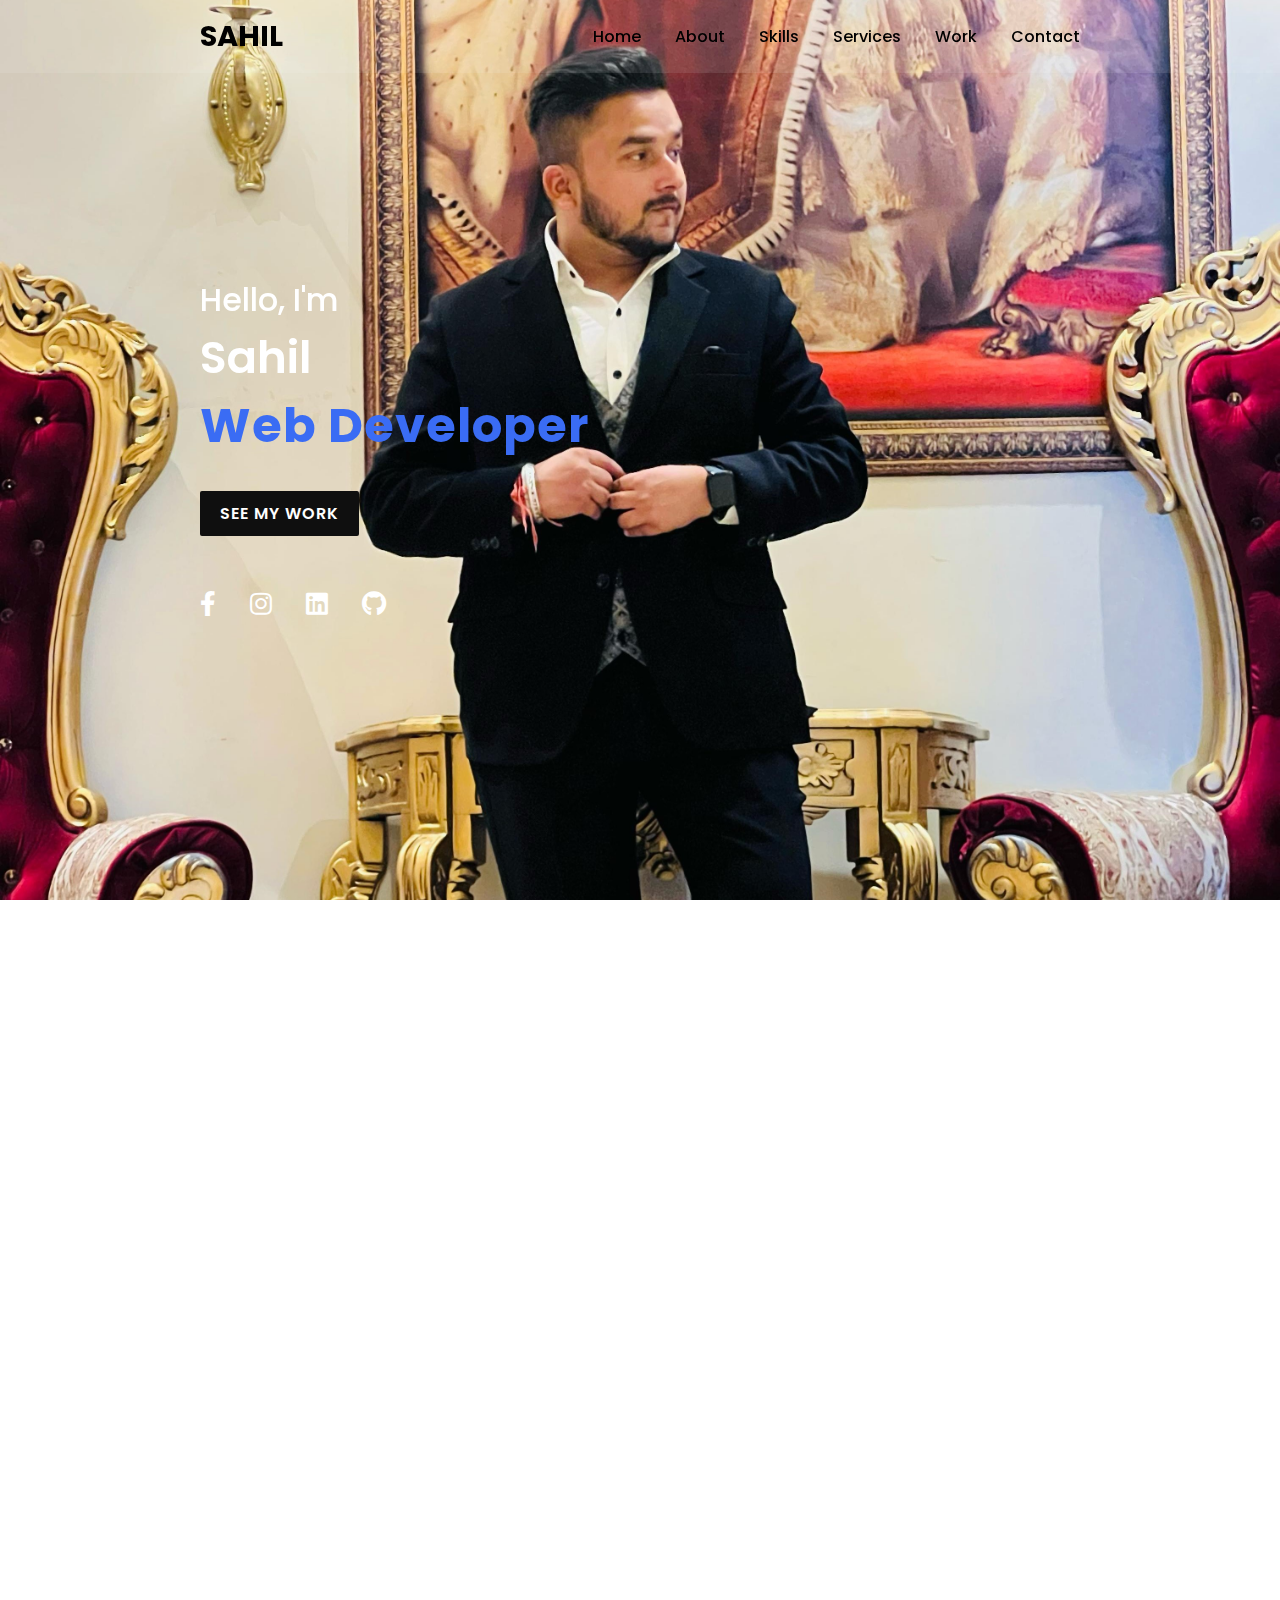
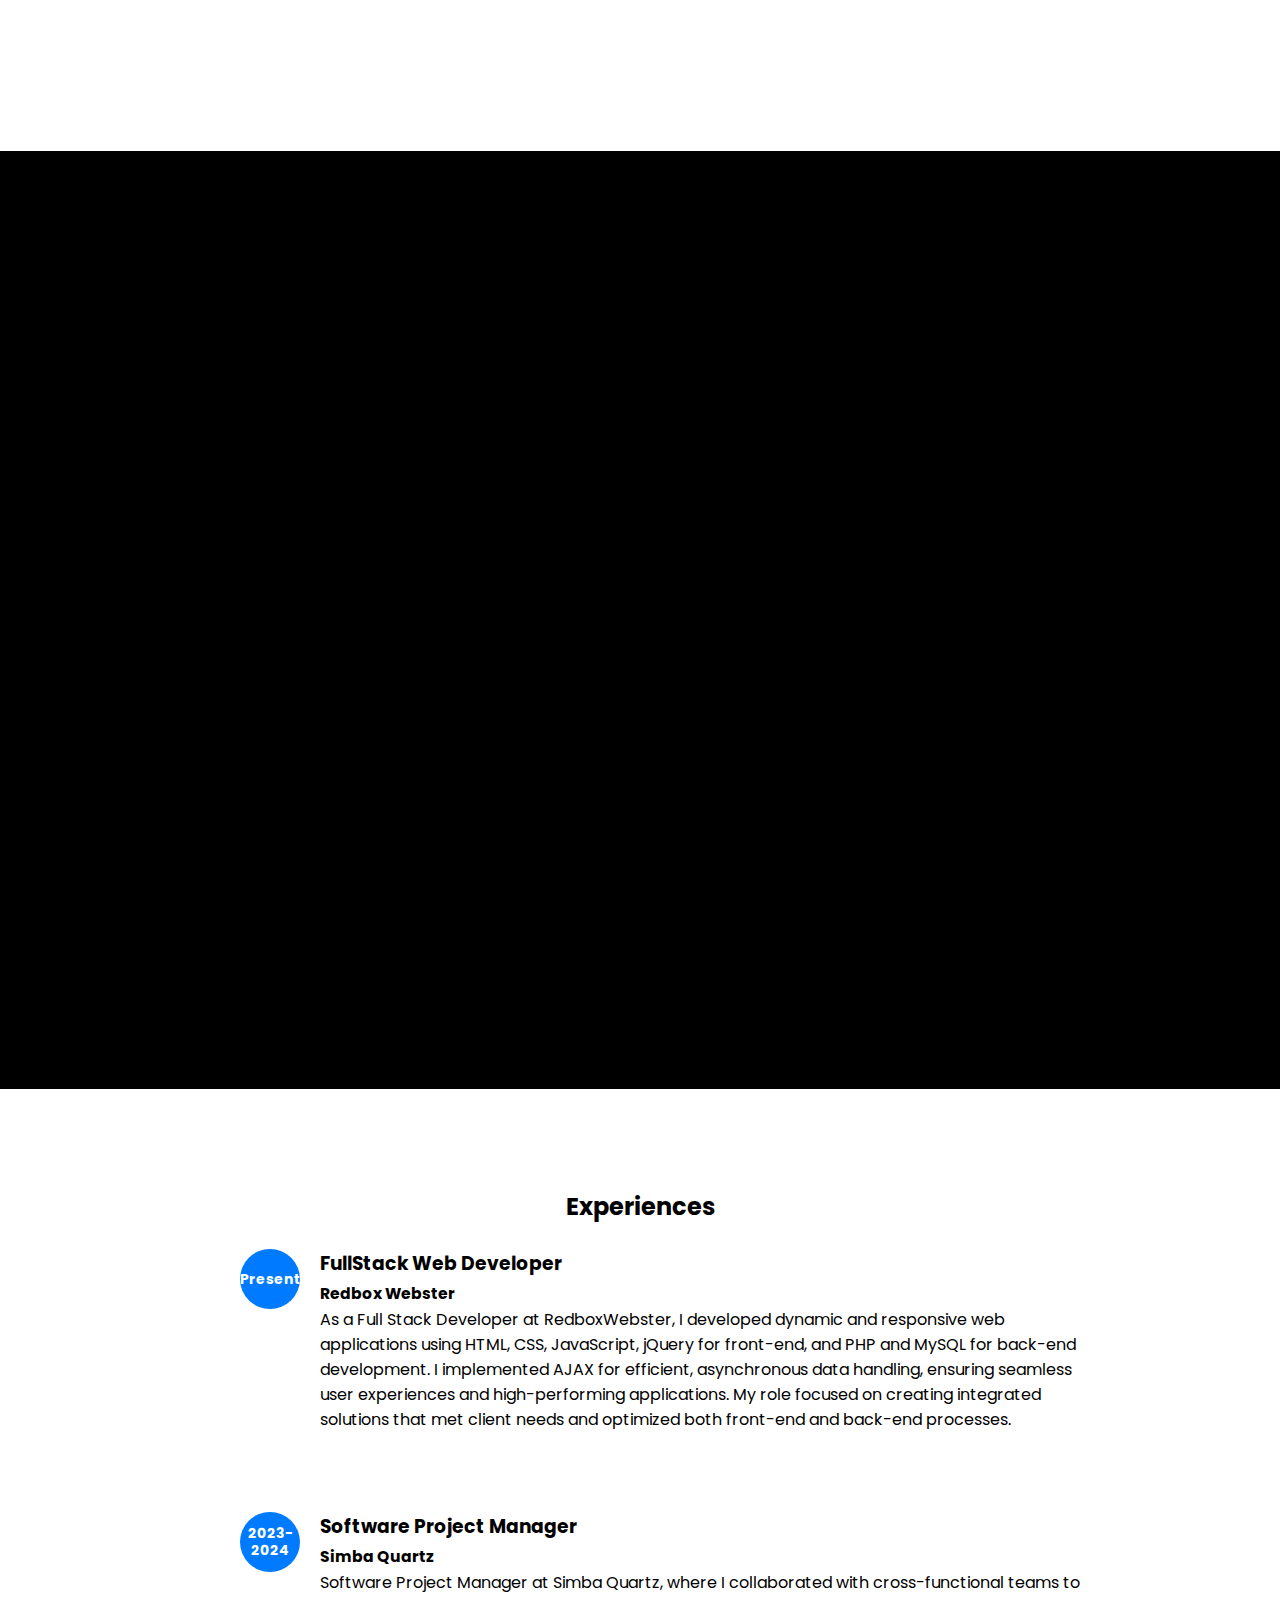
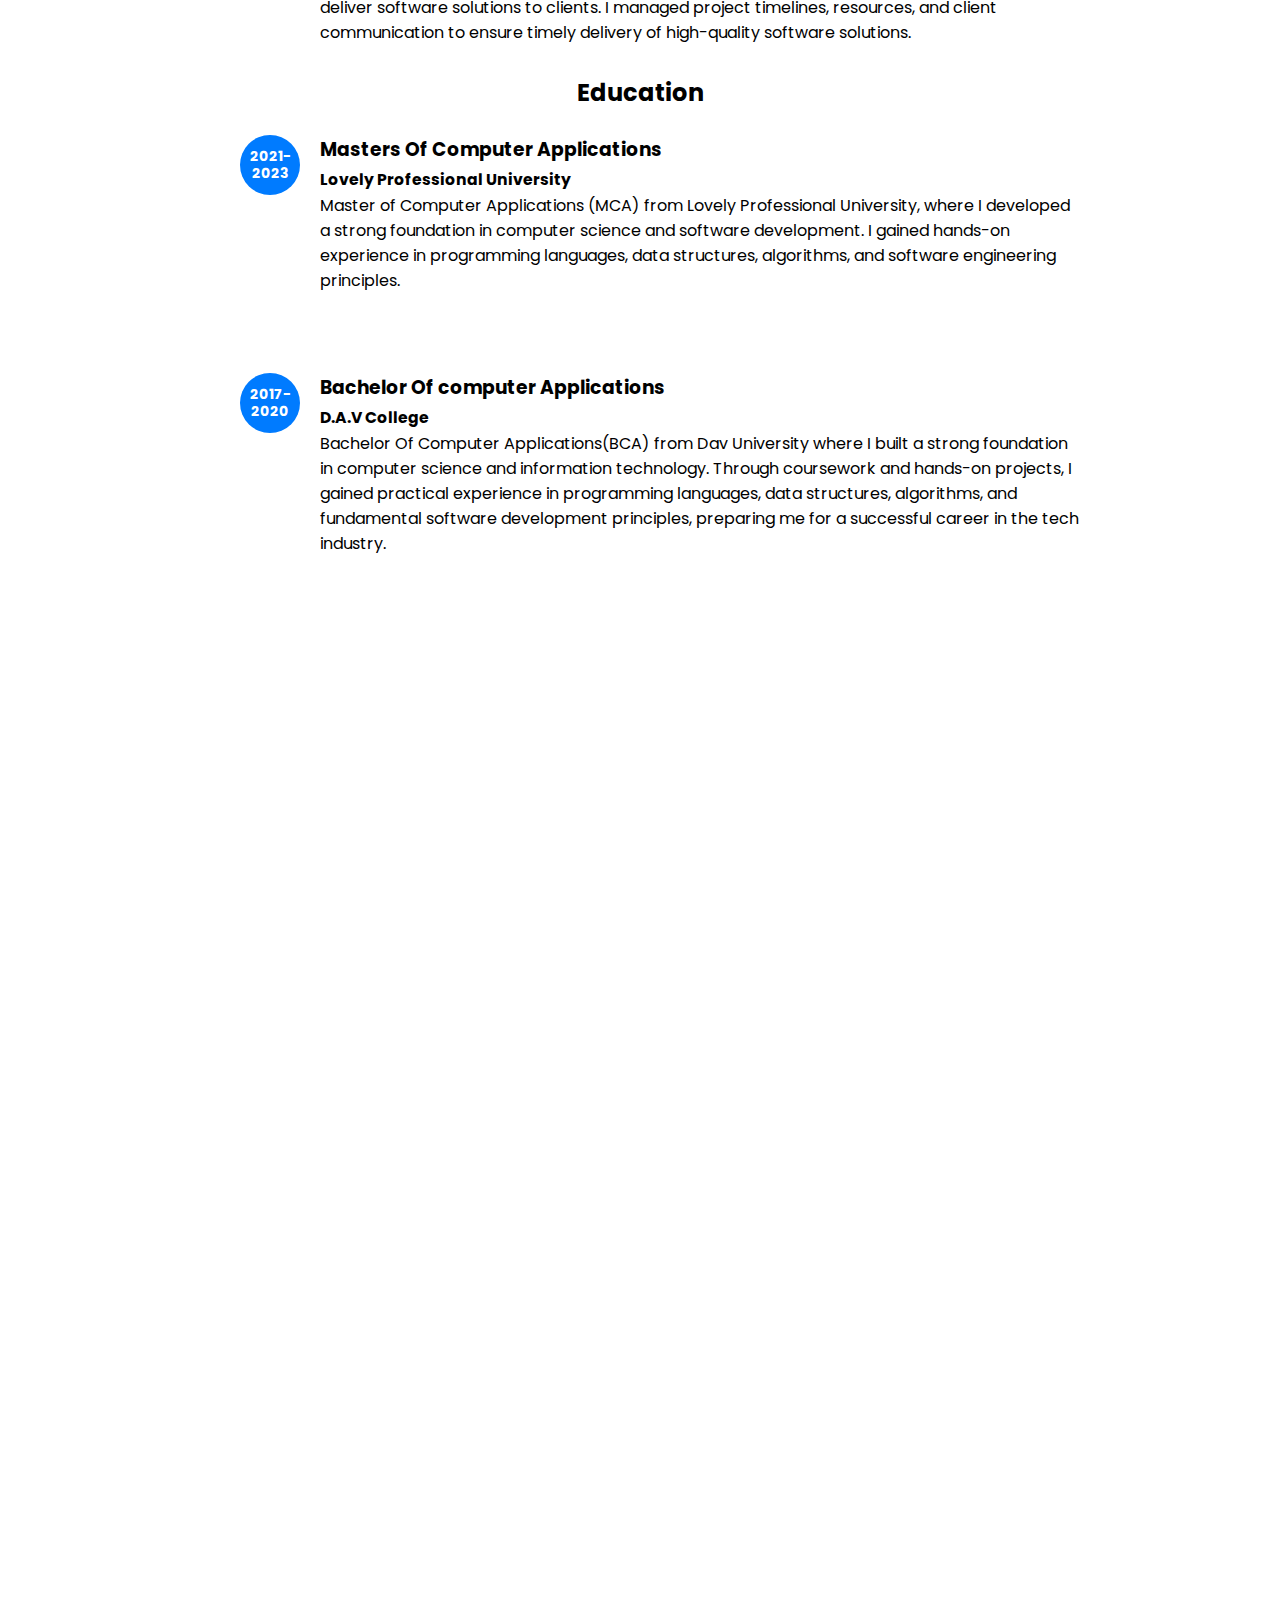
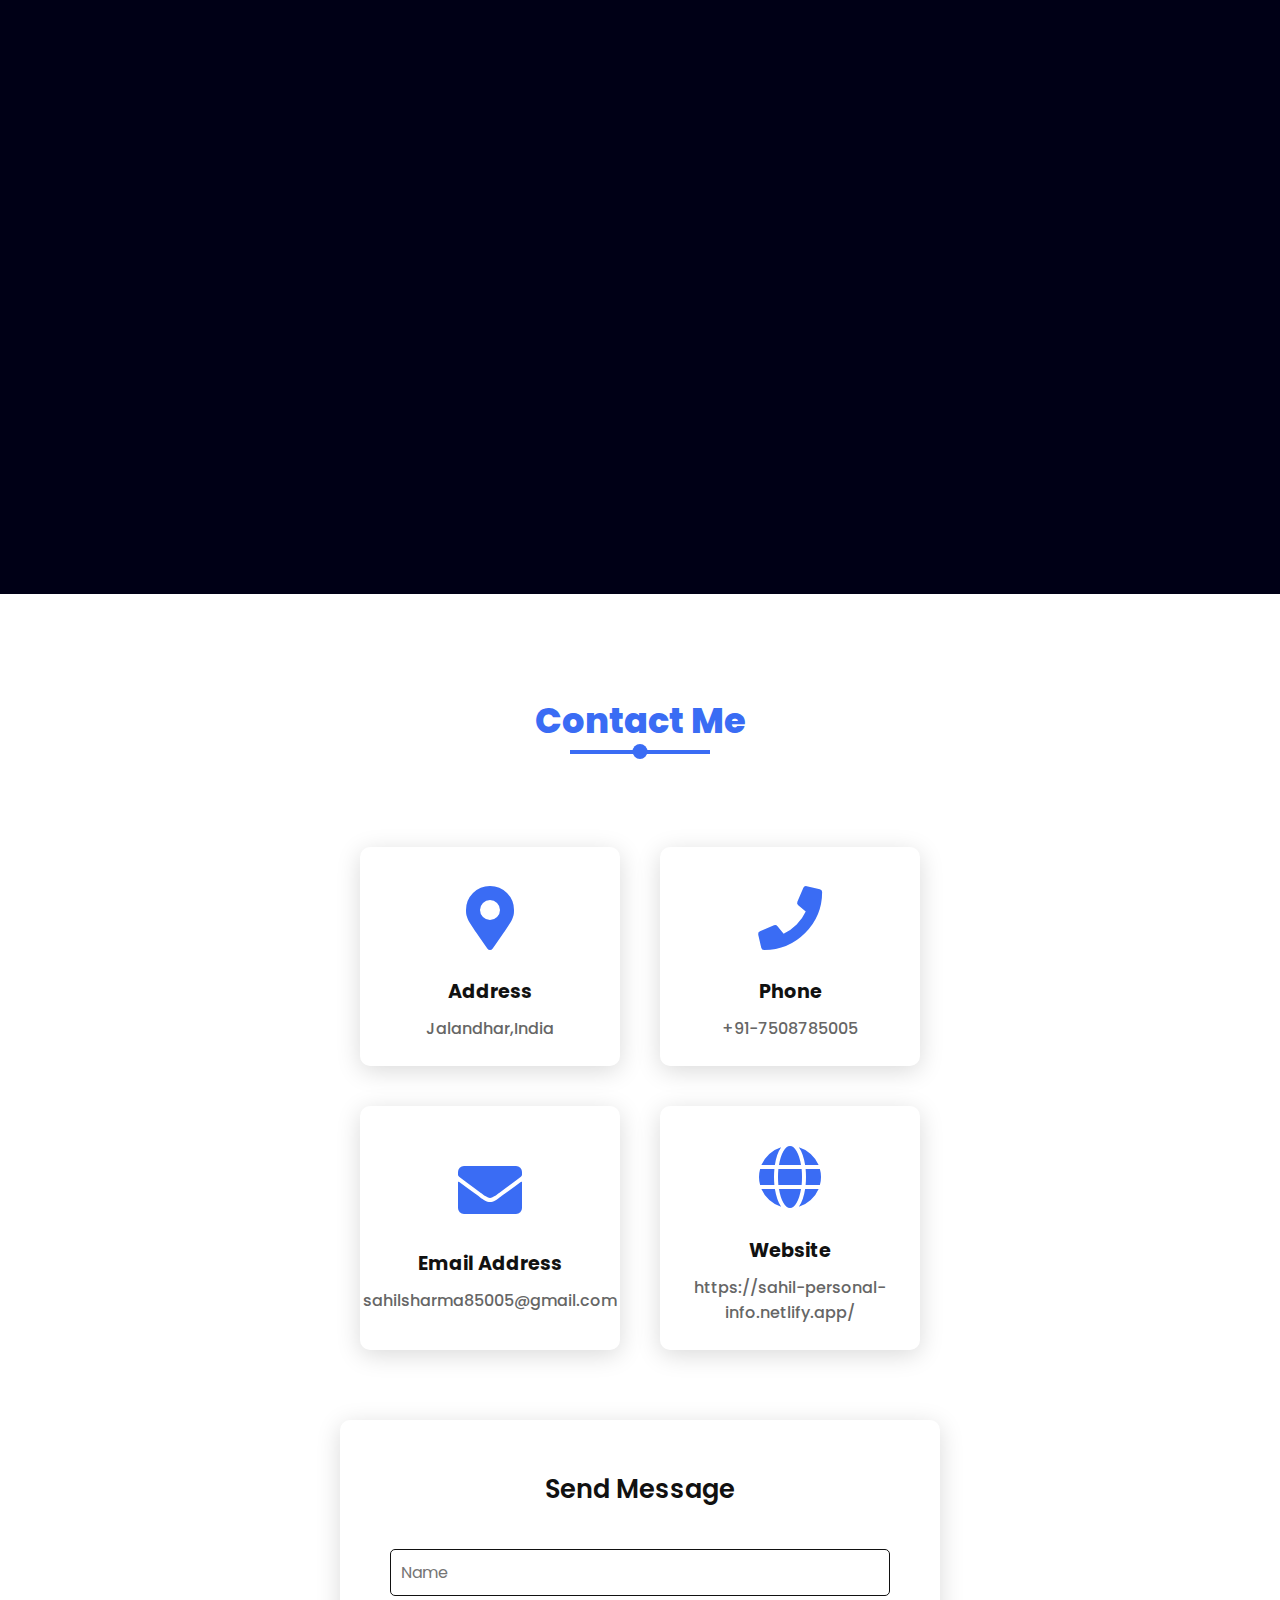
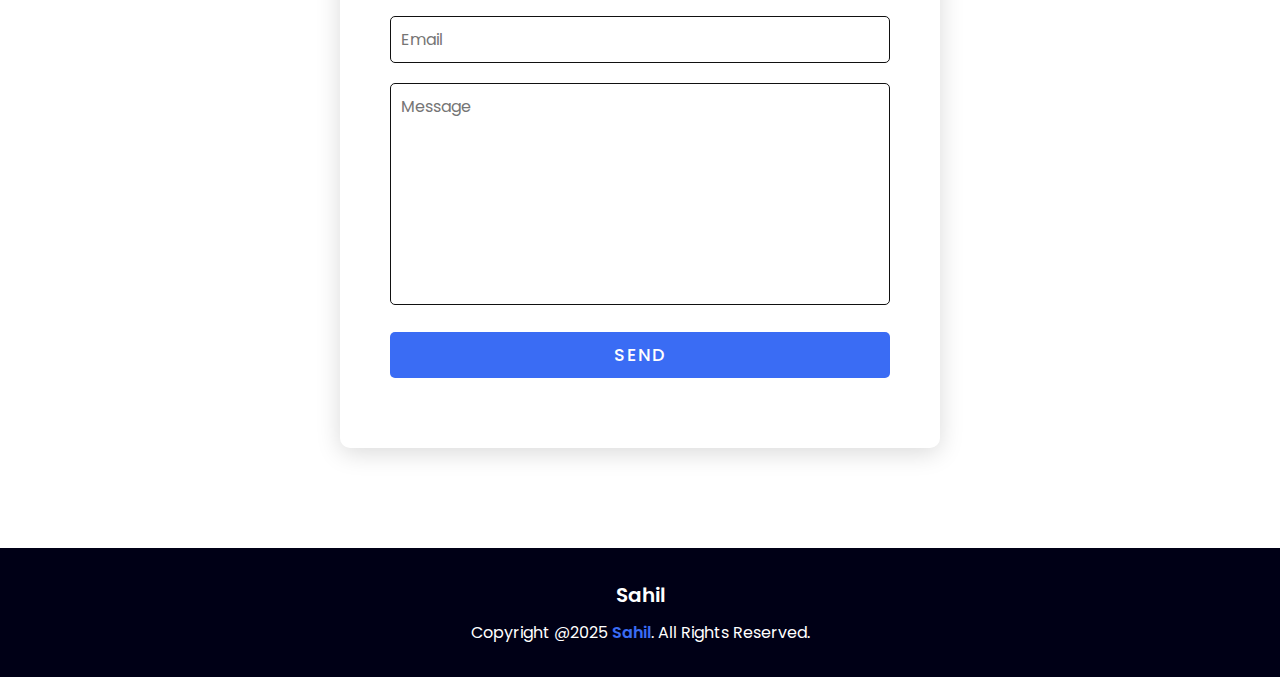
<file: index.html>
<!DOCTYPE html>
<html lang="en">
<head>
    <meta charset="UTF-8">
    <meta name="viewport" content="width=device-width, initial-scale=1.0">
    <title>Sahil-Portfolio</title>
    <link rel="stylesheet" href="style.css">
    <link rel="stylesheet" href="https://unpkg.com/aos@next/dist/aos.css" />
    <link rel="stylesheet" href="https://cdnjs.cloudflare.com/ajax/libs/font-awesome/5.15.2/css/all.min.css">
    
</head>
<style>
.timeline-wrapper {
    display: flex;
    align-items: flex-start;
    margin-bottom: 30px;
    position: relative;
    padding-left: 40px; /* Ensure enough space for the vertical line */
}





.timeline-yr {
    min-width: 60px;
    min-height: 60px;
    background-color: #007bff;
    color: #fff;
    font-size: 14px;
    font-weight: bold;
    display: flex;
    align-items: center;
    justify-content: center;
    border-radius: 50%;
    text-align: center;
    flex-direction: column;
    padding: 5px;
    line-height: 1.2;
    position: relative;
    margin-right: 20px;
}


.timeline-info {
    flex-grow: 1;
}

.he h3 {
    margin: 10px;
    font-size: 18px;
}

.exp p {
    margin-top: 5px;
    font-size: 14px;
    color: #0c0101;
    font-weight: bold;
    text-align: center;
}

@media (max-width: 768px) {
    .timeline-yr {
        min-width: 45px;
        min-height: 45px;
        font-size: 12px;
    }
}




    
    </style>
    
<body>


    <header>
        <a href="" class="brand" data-aos="zoom-in" data-aos-duration="1000">Sahil</a>
        <div class="menu-btn"></div>
        <div class="navigation">
            <a href="#main" data-aos="fade-up" data-aos-duration="1000" data-aos-delay="100">Home</a>
            <a href="#about"data-aos="fade-up" data-aos-duration="1000" data-aos-delay="200">About</a>
            <a href="#skills" data-aos="fade-up" data-aos-duration="1000" data-aos-delay="300">Skills</a>
            <a href="#services" data-aos="fade-up" data-aos-duration="1000" data-aos-delay="400">Services</a>
            <a href="#work" data-aos="fade-up" data-aos-duration="1000" data-aos-delay="500">Work</a>
            <a href="#contact" data-aos="fade-up" data-aos-duration="1000" data-aos-delay="600">Contact</a>
        </div>
    </header>

    <section class="main" id="main">
        <div class="content">
            <h2 data-aos="fade-right" data-aos-duration="1000" data-aos-delay="800">Hello, I'm <br><span>Sahil</span></h2>
            <div class="animated-text" data-aos="fade-left" data-aos-duration="1000" data-aos-delay="900">
                <h3>Web Developer</h3>
                <h3>Programmer</h3>
            </div>
            <a href="#work" class="btn" data-aos="zoom-out" data-aos-duration="1000" data-aos-delay="1000">See My Work</a>
            <div class="media-icons">
                <a href="https://www.facebook.com/share/169m17PFLr/?mibextid=wwXIfr" data-aos="fade-in" data-aos-duration="1000" data-aos-delay="1200"><i class="fab fa-facebook-f"></i></a>
                <a href="https://www.instagram.com/sahillsharmaa12?igsh=N2l0aWl3cWc2ZnV2&utm_source=qr" data-aos="fade-in" data-aos-duration="1000" data-aos-delay="1300"><i class="fab fa-instagram"></i></a>
                <a href="https://www.linkedin.com/in/sahil-sharma-503518229/" data-aos="fade-in" data-aos-duration="1000" data-aos-delay="1400"><i class="fab fa-linkedin"></i></a>
                <a href="https://github.com/Sa1299" data-aos="fade-in" data-aos-duration="1000" data-aos-delay="1500"><i class="fab fa-github"></i></a>
            </div>
        </div>
    </section>

<!--  About Section -->

    <section class="about" id="about">
        <div class="title reveal">
            <h2 class="section-title" data-aos="fade-up" data-aos-duration="1000">About me</h2>
        </div>
        <div class="content">
            <div class="column col-left reveal">
                <div class="img-card" data-aos="fade-right" data-aos-duration="2000" data-aos-delay="200">
                    <img src="Image/ss.jpg" alt="">
                </div>
            </div>
            <div class="column col-right reveal">
                <h2 class="content-title" data-aos="fade-left" data-aos-duration="1000" data-aos-delay="200">Hey There! I am Sahil</h2>
                <p class="paragraph-text" data-aos="flip-up" data-aos-duration="1000" data-aos-delay="400">I am a Full Stack Developer with experience in building dynamic and responsive web applications. I have a strong foundation in front-end technologies like HTML, CSS, JavaScript, jQuery, and expertise in back-end development using PHP and MySQL. My skills extend to AJAX, ensuring seamless and efficient data handling for web applications.

                    I have worked at Simba Quartz, where I played a crucial role in developing and implementing software solutions for projects like HighnSky and SmilesByGentleDental. I successfully managed project timelines, collaborated with clients, and translated business needs into technical solutions. Before that, I contributed as a Full Stack Developer at RedboxWebster, focusing on building feature-rich applications.</p>
                <a href="#" class="btn" data-aos="zoom-out-left" data-aos-duration="1000" data-aos-delay="600">See more</a>
            </div>
        </div>
    </section>

<!-- Skill Section -->

    <section class="skills" id="skills">
        <div class="title">
            <h2 class="section-title" data-aos="fade-up" data-aos-duration="1000">My Skills</h2>
        </div>
        <div class="content">
            <div class="column col-left">
                <h2 class="content-title" data-aos="fade-right" data-aos-duration="1000" data-aos-delay="200">My Skills and Experiences</h2>
                <div class="paragraph-text" data-aos="flip-down" data-aos-duration="1000" data-aos-delay="300">I have expertise in front-end and back-end technologies, including HTML, CSS, JavaScript, Bootstrap, C++, Python, and Java, with hands-on experience in ReactJS for building dynamic web applications. I am proficient in developer tools like VS Code, Jira, Asana, and WebFlow, and have experience working with SQL and MongoDB for database management. My knowledge extends to OOPs, DBMS, and Operating Systems, ensuring optimized and scalable solutions.

                    I have worked on projects like HighnSky, a car rental platform focused on cost-effective and reliable travel experiences, and Smiles By Gentle Dental, a dentistry platform designed for personalized oral care. With experience in software development, project planning, and client collaboration, I have successfully managed and delivered projects, ensuring timely execution and seamless functionality.</div>
                <a href="#" class="btn" data-aos="zoom-in-right" data-aos-duration="1000" data-aos-delay="400">See more</a>
            </div>
            <div class="column col-right">
                <div class="bar">
                    <div class="info" data-aos="flip-up" data-aos-duration="1000" data-aos-delay="100">
                        <span>HTML</span>
                        <span>95%</span>
                    </div>
                    <div class="line html" data-aos="zoom-in-right" data-aos-duration="1000" data-aos-delay="140"></div>
                </div>
                <div class="bar">
                    <div class="info" data-aos="flip-up" data-aos-duration="1000" data-aos-delay="200">
                        <span>CSS</span>
                        <span>90%</span>
                    </div>
                    <div class="line css" data-aos="zoom-in-right" data-aos-duration="1000" data-aos-delay="240"></div>
                </div>
                <div class="bar">
                    <div class="info" data-aos="flip-up" data-aos-duration="1000" data-aos-delay="300">
                        <span>Javascript</span>
                        <span>80%</span>
                    </div>
                    <div class="line javascript" data-aos="zoom-in-right" data-aos-duration="1000" data-aos-delay="340"></div>
                </div>
                <div class="bar">
                    <div class="info" data-aos="flip-up" data-aos-duration="1000" data-aos-delay="400">
                        <span>Bootstrap</span>
                        <span>85%</span>
                    </div>
                    <div class="line python" data-aos="zoom-in-right" data-aos-duration="1000" data-aos-delay="440"></div>
                </div>
                <div class="bar">
                    <div class="info" data-aos="flip-up" data-aos-duration="1000" data-aos-delay="400">
                        <span>Python</span>
                        <span>85%</span>
                    </div>
                    <div class="line python" data-aos="zoom-in-right" data-aos-duration="1000" data-aos-delay="440"></div>
                </div>
                <div class="bar">
                    <div class="info" data-aos="flip-up" data-aos-duration="1000" data-aos-delay="500">
                        <span>PHP</span>
                        <span>100%</span>
                    </div>
                    <div class="line php" data-aos="zoom-in-right" data-aos-duration="1000" data-aos-delay="540"></div>
                </div>
            </div>
        </div>
    </section>
    

    <!-- skills  -->
    
    <section >
        <div class="col-lg-6 col-12">
            <h2 class="title">Experiences</h2>
        <br>
            <div class="timeline-wrapper">
                <div class="timeline-yr">
                    <span>Present</span>
                </div>
                <div class="timeline-info">
                    <h3><span>FullStack Web Developer</span><br><small>Redbox Webster</small></h3>
                    <p class="exp">As a Full Stack Developer at RedboxWebster, I developed dynamic and responsive web applications using HTML, CSS, JavaScript, jQuery for front-end, and PHP and MySQL for back-end development. I implemented AJAX for efficient, asynchronous data handling, ensuring seamless user experiences and high-performing applications. My role focused on creating integrated solutions that met client needs and optimized both front-end and back-end processes.</p>
                </div>
            </div>
        <br><br>
            <div class="timeline">
                <div class="timeline-wrapper">
                    <div class="timeline-yr">
                        <span>2023-2024</span>
                    </div>
                    <div class="timeline-info">
                        <h3 class="he"><span>Software Project Manager</span><br><small>Simba Quartz</small></h3>
                        <p class="exp">Software Project Manager at Simba Quartz, where I collaborated with cross-functional teams to deliver software solutions to clients. I managed project timelines, resources, and client communication to ensure timely delivery of high-quality software solutions.</p>
                    </div>
                </div>
        
               
            </div>
        </div>
        
        
        <div class="col-lg-6 col-12">
            <h2 class="title">Education</h2>
        <br>
            <div class="timeline-wrapper">
                <div class="timeline-yr">
                    <span>2021-2023</span>
                </div>
                <div class="timeline-info">
                    <h3 class="he"><span>Masters Of Computer Applications</span><br><small>Lovely Professional University</small></h3>
                    <p class="exp">Master of Computer Applications (MCA) from Lovely Professional University, where I developed a strong foundation in computer science and software development. I gained hands-on experience in programming languages, data structures, algorithms, and software engineering principles.</p>
                </div>
            </div>
        <br><br>
            <div class="timeline">
                <div class="timeline-wrapper">
                    <div class="timeline-yr">
                        <span>2017-2020</span>
                    </div>
                    <div class="timeline-info">
                        <h3 class="he"><span>Bachelor Of computer Applications</span><br><small>D.A.V College</small></h3>
                        <p class="exp">Bachelor Of Computer Applications(BCA) from Dav University where I built a strong foundation in computer science and information technology. Through coursework and hands-on projects, I gained practical experience in programming languages, data structures, algorithms, and fundamental software development principles, preparing me for a successful career in the tech industry.</p>
                    </div>
                </div>
        
               
            </div>
        
    </section>

    <!-- Services Section -->

    <section class="services" id="services">
        <div class="title">
            <h2 class="section-title" data-aos="fade-up" data-aos-duration="1000">My Services</h2>
            <p data-aos="fade-up" data-aos-duration="1000" data-aos-delay="200">I specialize in full-stack development, crafting high-performance web applications, intuitive user interfaces, and robust backend systems. With expertise in modern technologies and best practices, I deliver secure, scalable, and innovative solutions tailored to meet diverse business needs..</p>
        </div>
        <div class="content">
            <div class="card" data-aos="fade-right" data-aos-duration="1000" data-aos-delay="400">
                <div class="service-icon">
                    <i class="fas fa-palette"></i>
                </div>
                <div class="info">
                    <h3>Web Development</h3>
                    <p>My Web Development Services focus on creating responsive, high-performance websites tailored to your business needs. We specialize in front-end and back-end development using HTML, CSS, JavaScript, ReactJS, Bootstrap, Python, and Java, ensuring a seamless user experience. Our expertise extends to database management (SQL, MongoDB), cloud integration, and advanced web technologies to build scalable and secure web solutions. Whether it's a corporate website, e-commerce platform, or a custom web application, we deliver fast, modern, and user-friendly digital experiences. </p>
                </div>
            </div>
            <div class="card" data-aos="fade-up" data-aos-duration="1000" data-aos-delay="400">
                <div class="service-icon">
                    <i class="fas fa-object-group"></i>
                </div>
                <div class="info">
                    <h3>PHP Developer</h3>
                    <p>My PHP Development Services offer robust, scalable, and secure web solutions tailored to your business needs. With expertise in PHP, MySQL, HTML, CSS, JavaScript, and Bootstrap, we build dynamic websites, custom web applications, and CMS solutions. We ensure seamless backend functionality, database management, and API integration for high-performance web platforms. Whether you need an e-commerce site, business portal, or custom web application, our PHP development expertise delivers efficient, secure, and feature-rich solutions </p>
                </div>
            </div>
            <div class="card" data-aos="fade-left" data-aos-duration="1000" data-aos-delay="400">
                <div class="service-icon">
                    <i class="fas fa-file-code"></i>
                </div>
                <div class="info">
                    <h3>Programmer</h3>
                    <p>My Programming Services cater to businesses and individuals looking for high-quality, efficient, and scalable software solutions. With expertise in HTML, CSS, JavaScript, Bootstrap, Python, Java, C++, and PHP, we develop robust applications, automate workflows, and create seamless user experiences. Whether it's web development, backend programming, database management, or API integrations, we ensure optimized, secure, and high-performance solutions tailored to your specific needs </p>
                </div>
            </div>
        </div>
    </section>

<!-- Work Section -->
<section class="work" id="work">
    <div class="title">
        <h2 class="section-title" data-aos="fade-up" data-aos-duration="1000">My Work</h2>
    </div>
    <div class="content">
        <div class="card" data-aos="fade-right" data-aos-duration="1000" data-aos-delay="200">
            <div class="card-img">
                <img src="Image/work.PNG" alt="" class="work-image">
            </div>
        </div>
        <div class="card" data-aos="fade-up" data-aos-duration="1000" data-aos-delay="200">
            <div class="card-img">
                <img src="Image/work1.jpg" alt="" class="work-image">
            </div>
        </div>
        <div class="card" data-aos="fade-left" data-aos-duration="1000" data-aos-delay="200">
            <div class="card-img">
                <img src="Image/work2.jpeg" alt="" class="work-image">
            </div>
        </div>
        <div class="card" data-aos="fade-right" data-aos-duration="1000" data-aos-delay="400">
            <div class="card-img">
                <img src="Image/work3.jpeg" alt="" class="work-image">
            </div>
        </div>
        <div class="card" data-aos="fade-up" data-aos-duration="1000" data-aos-delay="400">
            <div class="card-img">
                <img src="Image/work5.jpeg" alt="" class="work-image">
            </div>
        </div>
        <div class="card" data-aos="fade-left" data-aos-duration="1000" data-aos-delay="400">
            <div class="card-img">
                <img src="Image/work6.jpeg" alt="" class="work-image">
            </div>
        </div>
       
    </div>
   
</section>


    <section class="contact" id="contact">
        <div class="title reveal">
          <h2 class="section-title">Contact Me</h2>
        </div>
        <div class="content">
          <div class="row">
            <div class="card reveal">
              <div class="contact-icon">
                <i class="fas fa-map-marker-alt"></i>
              </div>
              <div class="info">
                <h3>Address</h3>
                <span>Jalandhar,India</span>
              </div>
            </div>
            <div class="card reveal">
              <div class="contact-icon">
                <i class="fas fa-phone"></i>
              </div>
              <div class="info">
                <h3>Phone</h3>
                <span>+91-7508785005</span>
              </div>
            </div>
            <div class="card reveal">
              <div class="contact-icon">
                <i class="fas fa-envelope"></i>
              </div>
              <div class="info">
                <h3>Email Address</h3>
                <span>sahilsharma85005@gmail.com</span>
              </div>
            </div>
            <div class="card reveal">
              <div class="contact-icon">
                <i class="fas fa-globe"></i>
              </div>
              <div class="info">
                <h3>Website</h3>
                <span>https://sahil-personal-info.netlify.app/</span>
              </div>
            </div>
          </div>
          <div class="row">
            <div class="contact-form reveal">
<form
  action="https://formspree.io/f/xrbpgoqg"
  method="POST"
>
              <h3>Send Message</h3>
              <div class="input-box">
                <input type="text" name="Name" value="" placeholder="Name">
              </div>
              <div class="input-box">
                <input type="text" name="email" value="" placeholder="Email">
              </div>
              <div class="input-box">
                <textarea name="Message" rows="8" cols="80" placeholder="Message"></textarea>
              </div>
              <div class="input-box">
                <input type="submit" class="send-btn" name="" value="Send">
              </div>
            </div>
          </div>
          </form>
        </div>
      </section>
  
      <footer class="footer">
        <span class="footer-title">Sahil</span>
        <p>Copyright @2025 <a href="https://sahil-personal-info.netlify.app/">Sahil</a>. All Rights Reserved.</p>
      </footer>


    <script src="https://unpkg.com/aos@next/dist/aos.js"></script>
    <script>
      AOS.init({offset:0});
    </script>
    <script>

        window.addEventListener("scroll", function(){
    scrollBtn.classList.toggle("active", window.scrollY > 500);
});

//javascript for scroll back to top on click scroll-to-top button

// document.querySelector(".scrollToTop-btn").addEventListener("click", () => {
//   document.body.scrollTop = 0;
//   document.documentElement.scrollTop = 0;
// });

        const menuBtn = document.querySelector(".menu-btn");
        const navigation = document.querySelector(".navigation");
        const navigationItems = document.querySelector(".navigation a");

        menuBtn.addEventListener("click", () => {
            menuBtn.classList.toggle("active");
            navigation.classList.toggle("active");
        })

        // Navigation Effects
        window.addEventListener("scroll", function(){
            const header = document.querySelector("header");
            header.classList.toggle("sticky", window.scrollY > 0);
        })

        navigationItems.forEach((navigationItem) => {
            navigationItem.addEventListener("click", () => {
                menuBtn.classList.remove("active");
                navigation.classList.remove("active")
            })
        })



      


    </script>
</body>
</html>
</file>
<file: style.css>
@import url('https://fonts.googleapis.com/css2?family=Poppins:ital,wght@0,100;0,200;0,300;0,400;0,500;0,600;0,700;0,800;0,900;1,100;1,200;1,300;1,400;1,500;1,600;1,700;1,800;1,900&display=swap');

*{
    padding: 0;
    margin: 0;
    font-family: 'Poppins', sans-serif;
    box-sizing: border-box;
}

body{
    width: 100%;
    height: auto;
    overflow-x: hidden;
}

header{
    z-index: 889;
    position: fixed;
    background-color: rgba(255,255,255,0.1);
    top: 0;
    left: 0;
    width: 100%;
    padding: 15px 200px;
    display: flex;
    justify-content: space-between;
    align-items: center;
    transition: 0.2s ease;
}

header.sticky{
    background-color: #f6f8fb;
    padding: 10px 200px;
}

header .brand{
    color: black;
    font-size: 1.8em;
    font-weight: 700;
    text-transform: uppercase;
    text-decoration: none;
}

header .navigation{
    position: relative;
}

header .navigation a{
    color: black;
    font-size: 1em;
    text-decoration: none;
    font-weight: 500;
    margin-left: 30px;
}

header .navigation a:hover{
    color: #3a6cf4;
}

header .sticky .navigation a:hover{
    color: black;
}

section{
    padding: 100px 200px;
}

.main {
    position: relative;
    width: 100%;
    min-height: 100vh;
    display: flex;
    align-items: center;
    background-image: url(Image/s1.jpg);
    background-size: cover;
    background-position: top center; /* Or adjust to other positions like center or bottom */
    background-repeat: no-repeat;
    background-attachment: scroll;
}


.main .content{
    max-width: 800px;
}

.main .content h2{
    color: white;
    font-size: 2em;
    font-weight: 500;
}

.main .content h2 span{
    font-size: 2.8rem;
    font-weight: 600;
}

.animated-text{
    position: relative;
    height: 70px;
    overflow: hidden;
}

.animated-text h3{
    color: #3a6cf4;
    font-size: 3em;
    font-weight: 700;
    line-height: 70px;
    letter-spacing: 1px;
}

.animated-text h3:nth-child(1){
    animation: text-move 6s infinite ease-out;
}

@keyframes text-move {
    0%,15%{
        margin-top: 0px;
    }
    
    25%,40%{
        margin-top: -70px;
    }
    
    50%,65%{
        margin-top: -140px;
    }
    
    75%,90%{
        margin-top: -70px;
    }
    
    100%{
        margin-top: 0px;
    }
}

.btn{
    color: white;
    background-color: #0f0f0f;
    font-size: 1em;
    font-weight: 600;
    display: inline-block;
    padding: 10px 20px;
    text-transform: uppercase;
    text-decoration: none;
    letter-spacing: 1px;
    border-radius: 2px;
    margin-top: 30px;
    transition: 0.5s ease;
}

.btn:hover{
    background-color: #235bf6;
}

.media-icons{
    margin-top: 50px;
}

.media-icons a{
    color: white;
    font-size: 25px;
    margin-right: 30px;
}

.media-icons a:hover{
    color: #235bf6;
}


/* About */

.title{
    width: 100%;
    display: flex;
    justify-content: center;
    align-items: center;
    flex-direction: column;
}

.section-title{
    position: relative;
    color: #3a6cf4;
    font-size: 2.2em;
    font-weight: 800;
    margin-bottom: 60px;
}

.section-title::before{
    content: "";
    position: absolute;
    top: 56px;
    left: 50%;
    width: 140px;
    height: 4px;
    background-color: #3a6cf4;
    transform: translateX(-50%);
}

.section-title::after{
    content: "";
    position: absolute;
    top: 50px;
    left: 50%;
    width: 15px;
    height: 15px;
    border-radius: 50%;
    background-color: #3a6cf4;
    transform: translateX(-50%);
}

.about .content{
    position: relative;
    width: 100%;
    display: flex;
    justify-content: space-between;
    align-items: center;
    margin-top: 20px;
}

.about .content .col-left{
    position: relative;
    width: 45%;
}

.about .content .col-right{
    position: relative;
    width: 50%;
}

.about .content .col-left .img-card{
    position: relative;
    width: 100%;
    min-height: 450px;
}

.about .content .col-left .img-card img{
    position: absolute;
    top: 0;
    left: 0;
    width: 100%;
    height: 100%;
    object-fit: cover;
    border-radius: 10px;
}

.about .content .col-right .content-title{
    font-size: 2em;
    font-weight: 800;
    margin-bottom: 20px;
}

.about .content .col-right .paragraph-text{
    font-size: 1em;
}

/* Skills Section */

.skills{
    background-color: black;
}

.skills .content{
    position: relative;
    width: 100%;
    display: flex;
    justify-content: space-between;
    align-items: center;
    color: white;
    margin-top: 20px;
}

.skills .content .col-left{
    position: relative;
    width: 46%;
}

.skills .content .col-left .content-title{
    margin-bottom: 20px;
}

.skills .content .col-right{
    position: relative;
    width: 46%;
}

.skills .content .col-right .bar{
    margin-bottom: 15px;
    padding: 10px;
}

.skills .content .col-right .bar .info{
    display: flex;
    align-items: center;
    justify-content: space-between;
    margin-bottom: 5px;
}

.skills .content .col-right .br .info span{
    font-size: 18px;
    font-weight: 500;
}

.skills .content .col-right .bar .line{
    position: relative;
    width: 100%;
    height: 15px;
    background-color: #ccc;
    border-radius: 2px;
}

.skills .content .col-right .bar .line::before{
    content: "";
    position: absolute;
    height: 100%;
    top: 0;
    left: 0;
    border-radius: 3px;
}

.skills .content .col-right .bar .html::before{
    width: 95%;
    background-color: #e45126;
}

.skills .content .col-right .bar .css::before{
    width: 90%;
    background-color: #0c73b8;
}

.skills .content .col-right .bar .javascript::before{
    width: 80%;
    background-color: #e3a324;
}

.skills .content .col-right .bar .python::before{
    width: 85%;
    background-color: blue;
}

.skills .content .col-right .bar .php::before{
    width: 65%;
    background-color: #6d7eb8;
}

/* Services */

.services .content{
    display: flex;
    justify-content: center;
    flex-wrap: wrap;
    flex-direction: row;
    margin-top: 20px;
}

.title p{
    font-size: 1em;
    width: 80%;
    text-align: center;
}

.services .content .card{
    background-color: #fff;
    width: 340px;
    margin: 10px;
    padding: 25px;
    display: flex;
    justify-content: center;
    align-items: center;
    flex-direction: column;
    border-radius: 10px;
    box-shadow: 0 5px 25px rgba(1 1 1/15%);
    transition: 0.3s linear;
}

.services .content .card .service-icon{
    color: #3a6cf4;
    font-size: 8rem;
    text-align: center;
    transition: 0.3s linear;
}

.services .content .card .info{
    text-align: center;
}

.services .content .card .info h3{
    color: #3a6cf4;
    font-size: 1.2rem;
    font-weight: 700;
    margin: 10px;
    transition: 0.3s linear;
    
}

.services .content .card:hover{
    background-color: #3a6cf4;
    color: white;
}

.services .content .card:hover .service-icon,
.services .content .card:hover .info h3
{
    transform: translateY(-10px);
    color: white;
}

/* Work */

.work{
    background-color: #000016;
}

.work .content{
    display: flex;
    justify-content: center;
    flex-direction: row;
    flex-wrap: wrap;
    margin-top: 20px;
}

.work .content .card{
    width: 340px;
    margin: 15px;
}

.work .content .card .card-img{
    position: relative;
    width: 100%;
    height: 260px;
    overflow: hidden;
    border-radius: 10px;
}

.work .content .card .card-img img{
    position: absolute;
    top: 0;
    left: 0;
    width: 100%;
    height: 100%;
    object-fit: cover;
    border-radius: 10px;
    transition: 0.3s linear;
}

.work .content .card .card-img img:hover{
    transform: scale(1.2);
}


/* Contact */

.contact .content{
    display: flex;
    justify-content: center;
    flex-wrap: wrap;
    flex-direction: column;
    margin-top: 20px;
  }
  
  .contact .content .row{
    display: flex;
    justify-content: center;
    flex-wrap: wrap;
    flex-direction: row;
  }
  
  .contact .content .row .card{
    background: #fff;
    width: 260px;
    margin: 20px;
    padding: 25px;
    display: flex;
    justify-content: center;
    align-items: center;
    flex-direction: column;
    box-shadow: 0 5px 25px rgba(1 1 1 / 15%);
    border-radius: 10px;
  }
  
  .contact .content .row .card .contact-icon{
    color: #3a6cf4;
    font-size: 4em;
    text-align: center;
    transition: transform 0.5s ease;
  }
  
  .contact .content .row .card:hover .contact-icon{
    transform: translateY(-10px);
  }
  
  .contact .content .row .card .info{
    text-align: center;
  }
  
  .contact .content .row .card .info h3{
    color: #111;
    font-size: 1.2em;
    font-weight: 700;
    margin: 10px;
  }
  
  .contact .content .row .card .info span{
    color: #666;
    font-weight: 500;
  }
  
  .contact-form{
    background: #fff;
    max-width: 600px;
    margin-top: 50px;
    padding: 50px;
    border-radius: 10px;
    box-shadow: 0 5px 25px rgba(1 1 1 / 15%);
  }
  
  .contact-form h3{
    color: #111;
    font-size: 1.6em;
    font-weight: 600;
    text-align: center;
    margin-bottom: 40px;
  }
  
  .contact-form .input-box{
    position: relative;
    width: 100%;
    margin-bottom: 20px;
  }
  
  .contact-form .input-box input,
  .contact-form .input-box textarea{
    color: #111;
    width: 100%;
    padding: 10px;
    font-size: 1em;
    font-weight: 400;
    outline: none;
    border: 1px solid #111;
    border-radius: 5px;
    resize: none;
  }
  
  .contact-form .input-box .send-btn{
    color: #fff;
    background: #3a6cf4;
    display: inline-block;
    font-size: 1.1em;
    font-weight: 500;
    text-transform: uppercase;
    letter-spacing: 2px;
    width: 100%;
    border: none;
    cursor: pointer;
    transition: 0.5s ease;
  }
  
  .contact-form .input-box .send-btn:hover{
    background: #235bf6;
  }

  /* Footer */
  
  .footer{
    background: #000016;
    color: #fff;
    text-align: center;
    padding: 2em;
  }
  
  .footer .footer-title{
    font-size: 20px;
    font-weight: 600;
  }
  
  .footer p{
    font-size: 16px;
    margin-top: 10px;
  }
  
  .footer p a{
    color: #3a6cf4;
    font-weight: 600;
    text-decoration: none;
  }
  


@media (max-width:1040px) {
    
    header{
        padding: 12px 20px;
    }

    header.sticky{
        padding: 10px 20px;
    }

    header .navigation{
        display: none;
    }

    .navigation.active{
        z-index: 889;
        position: fixed;
        background-color: white;
        top: 0;
        right: 0;
        width: 380px;
        height: 100%;
        display: flex;
        justify-content: center;
        align-items: center;
        flex-direction: column;
        box-shadow: 0 5px 25px rgba(1 1 1/ 15%);
        transition: 0.3s ease;
    }

    header .navigation a{
        color: black;
        font-size: 1.2em;
        margin: 10px;
        padding: 10px 40px;
        border-radius: 5px;
    }

    header .navigation a:hover{
        background-color: #3a6cf4;
        color: white;
        transition: 0.3s ease;
    }

    .menu-btn{
        position: absolute;
        background-image: url(Image/menu.png);
        background-position: center;
        background-size: 30px;
        background-repeat: no-repeat;
        width: 40px;
        height: 40px;
        right: 0;
        margin: 0 20px;
        cursor: pointer;
        transition: 0.3s ease;
        
    }

    .menu-btn.active{
        z-index: 999;
        background-image: url(Image/close.png);
        background-repeat: no-repeat;
        background-position: center;
        background-size: 25px;
        transition: 0.3s ease;
        filter: invert(1);
    }

    section{
        padding: 80px 20px;
    }

    .main .content h2{
        font-size: 1em;
    }

    .animated-text h3{
        font-size: 2.2em;
    }

    .section-title{
        font-size: 1.8em;
    }

    .about .content{
        flex-direction: column;
    }

    .about .content .column{
        width: 100%;
        position: relative;
    }

    .about .content .col-right{
        margin-top: 40px;
    }

    /* Skills */

    .skills .content{
        flex-direction: column;
    }

    .skills .content .column{
        position: relative;
        width: 100%;
    }

    .skills .content .col-right{
        margin-top: 40px;
    }
 
    .contact-form{
        padding: 35px 40px;
      }
}


.scrollToTop-btn{
    z-index: 999;
    position: fixed;
    background: #3a6cf4;
    color: #fff;
    width: 45px;
    height: 45px;
    right: 0;
    bottom: 10px;
    font-size: 22px;
    text-align: center;
    line-height: 45px;
    border-radius: 3px;
    cursor: pointer;
    pointer-events: none;
    opacity: 0;
    transition: all 0.3s ease;
  }
</file>
